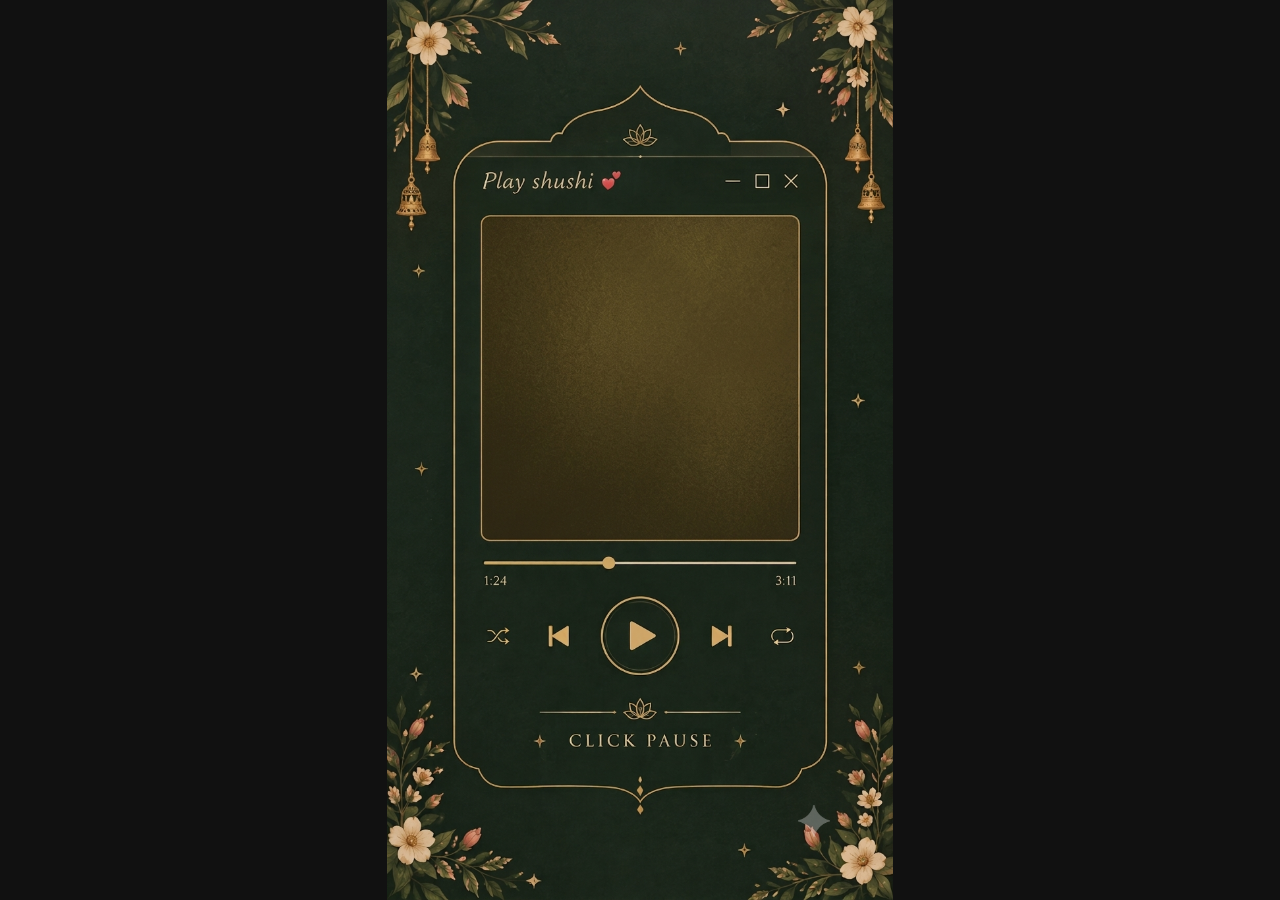
<file: index.html>
<!DOCTYPE html>
<html lang="en">
<head>
<meta charset="UTF-8">
<meta name="viewport" content="width=device-width, initial-scale=1, viewport-fit=cover">
<title>You're Invited</title>
<link rel="stylesheet" href="assets/css/style.css">
</head>
<body class="is-entering">

  <main class="frame scroll-container" id="mainFrame" style="overflow-y: hidden;">
    <!-- First frame (Play/Pause) -->
    <div class="frame__art scroll-section" id="frameTap" role="button" tabindex="0" aria-label="Play">
      <img class="frame__bg" id="frameImg" src="assets/images/frame1-play.png" alt="Play Invitation">
    </div>

    <!-- Event frames -->
    <div class="frame__art scroll-section">
      <img class="frame__bg" src="assets/images/varmala.png" alt="Varmala Event">
    </div>
    <div class="frame__art scroll-section">
      <img class="frame__bg" src="assets/images/reception.png" alt="Reception Event">
    </div>
    <div class="frame__art scroll-section">
      <img class="frame__bg" src="assets/images/phera.png" alt="Phera Event">
    </div>
  </main>

  <audio id="bgMusic" loop>
    <source src="assets/audio/music.mp3" type="audio/mpeg">
  </audio>

  <script src="assets/js/fade-in.js"></script>
  <script src="assets/js/script.js"></script>
</body>
</html>
</file>
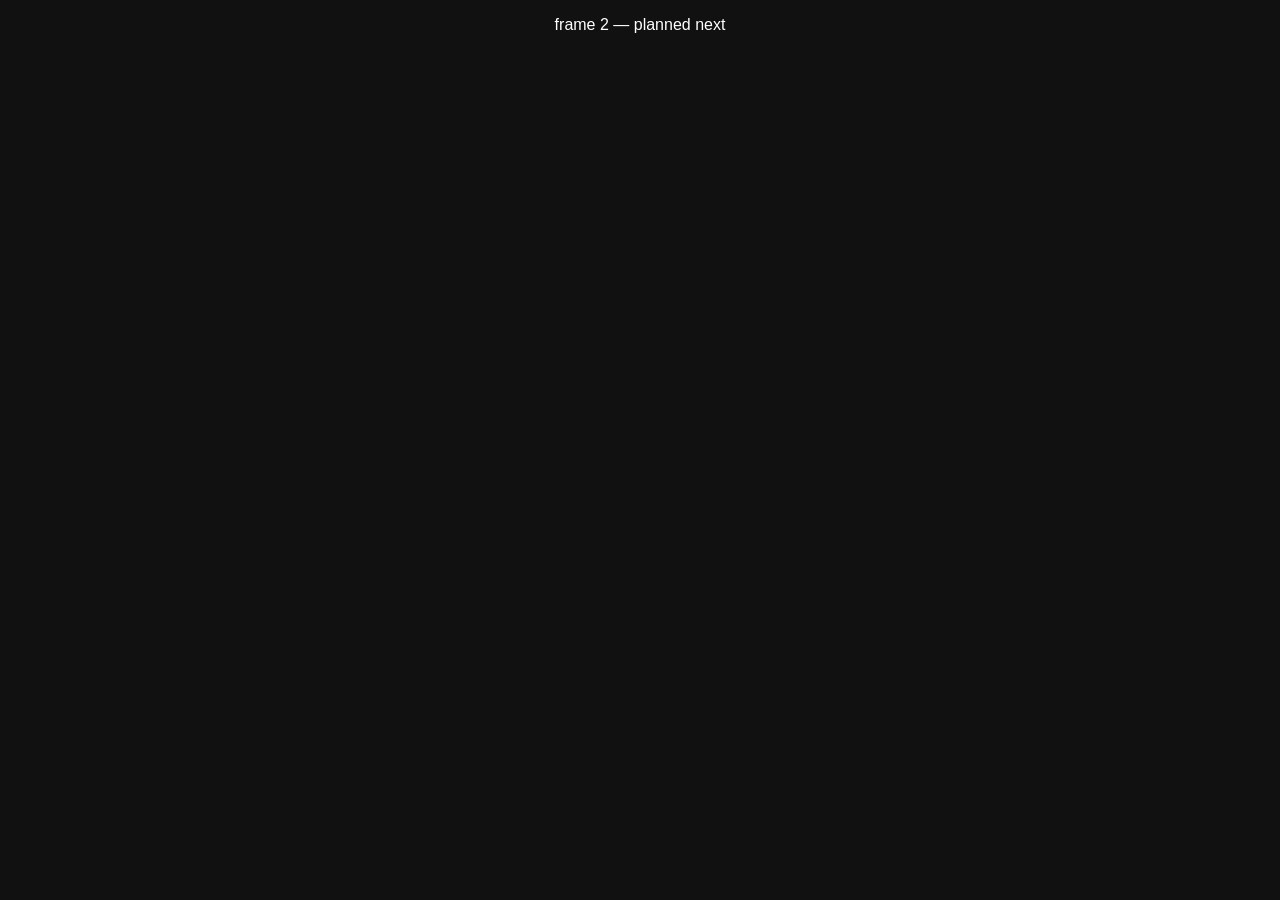
<file: frame2.html>
<!DOCTYPE html>
<html lang="en">
<head>
<meta charset="UTF-8">
<meta name="viewport" content="width=device-width, initial-scale=1, viewport-fit=cover">
<title>You're Invited</title>
<link rel="stylesheet" href="assets/css/style.css">
</head>
<body>

  <main class="frame" id="frame2">
    <p class="placeholder-note">frame 2 — planned next</p>
  </main>

</body>
</html>
</file>
<file: assets/css/style.css>
:root {
  color-scheme: light;
}

* { box-sizing: border-box; }

html, body {
  margin: 0;
  height: 100%;
  background: #111;
  overflow: hidden;
}

body {
  display: flex;
  align-items: center;
  justify-content: center;
  padding-top: env(safe-area-inset-top, 0px);
  padding-bottom: env(safe-area-inset-bottom, 0px);
}

/*
  Every frame is built on a fixed 1080x1920 (9:16) canvas in Canva.
  This wrapper keeps that exact ratio and scales it to fit any
  screen, so a background layer and a button layer exported at the
  same size always land in the same spot, on any device.
*/
.frame {
  position: relative;
  width: 100%;
  height: 100%;
  max-width: calc(100vh * 9 / 16);
  max-height: 100vh;
  margin: 0 auto;
}

.frame__art {
  position: relative;
  width: 100%;
  height: 100%;
  cursor: pointer;
  -webkit-tap-highlight-color: transparent;
  outline: none;
}

.frame__bg {
  display: block;
  width: 100%;
  height: 100%;
  object-fit: contain;
}

/* every page starts invisible and fades in on load, so arriving
   from another frame feels like one continuous transition */
body.is-entering {
  opacity: 0;
}
body.is-entered {
  opacity: 1;
  transition: opacity 300ms cubic-bezier(0.4, 0, 0.2, 1);
}

.placeholder-note {
  color: #fff;
  font-family: sans-serif;
  text-align: center;
  width: 100%;
}

.back-button {
  position: absolute;
  top: 16px;
  left: 16px;
  background: rgba(0, 0, 0, 0.6);
  backdrop-filter: blur(8px);
  color: #fff;
  padding: 8px 16px;
  border-radius: 20px;
  text-decoration: none;
  font-family: sans-serif;
  font-size: 14px;
  font-weight: 600;
  transition: transform 0.2s ease, background 0.2s ease;
  z-index: 10;
}

.back-button:hover {
  background: rgba(0, 0, 0, 0.8);
  transform: scale(1.05);
}

.scroll-container {
  overflow-y: scroll;
  scroll-snap-type: y mandatory;
  scrollbar-width: none;
  -ms-overflow-style: none;
  display: flex;
  flex-direction: column;
}
.scroll-container::-webkit-scrollbar {
  display: none;
}

.scroll-section {
  flex: 0 0 100%;
  width: 100%;
  height: 100%;
  scroll-snap-align: start;
  scroll-snap-stop: always;
}
</file>
